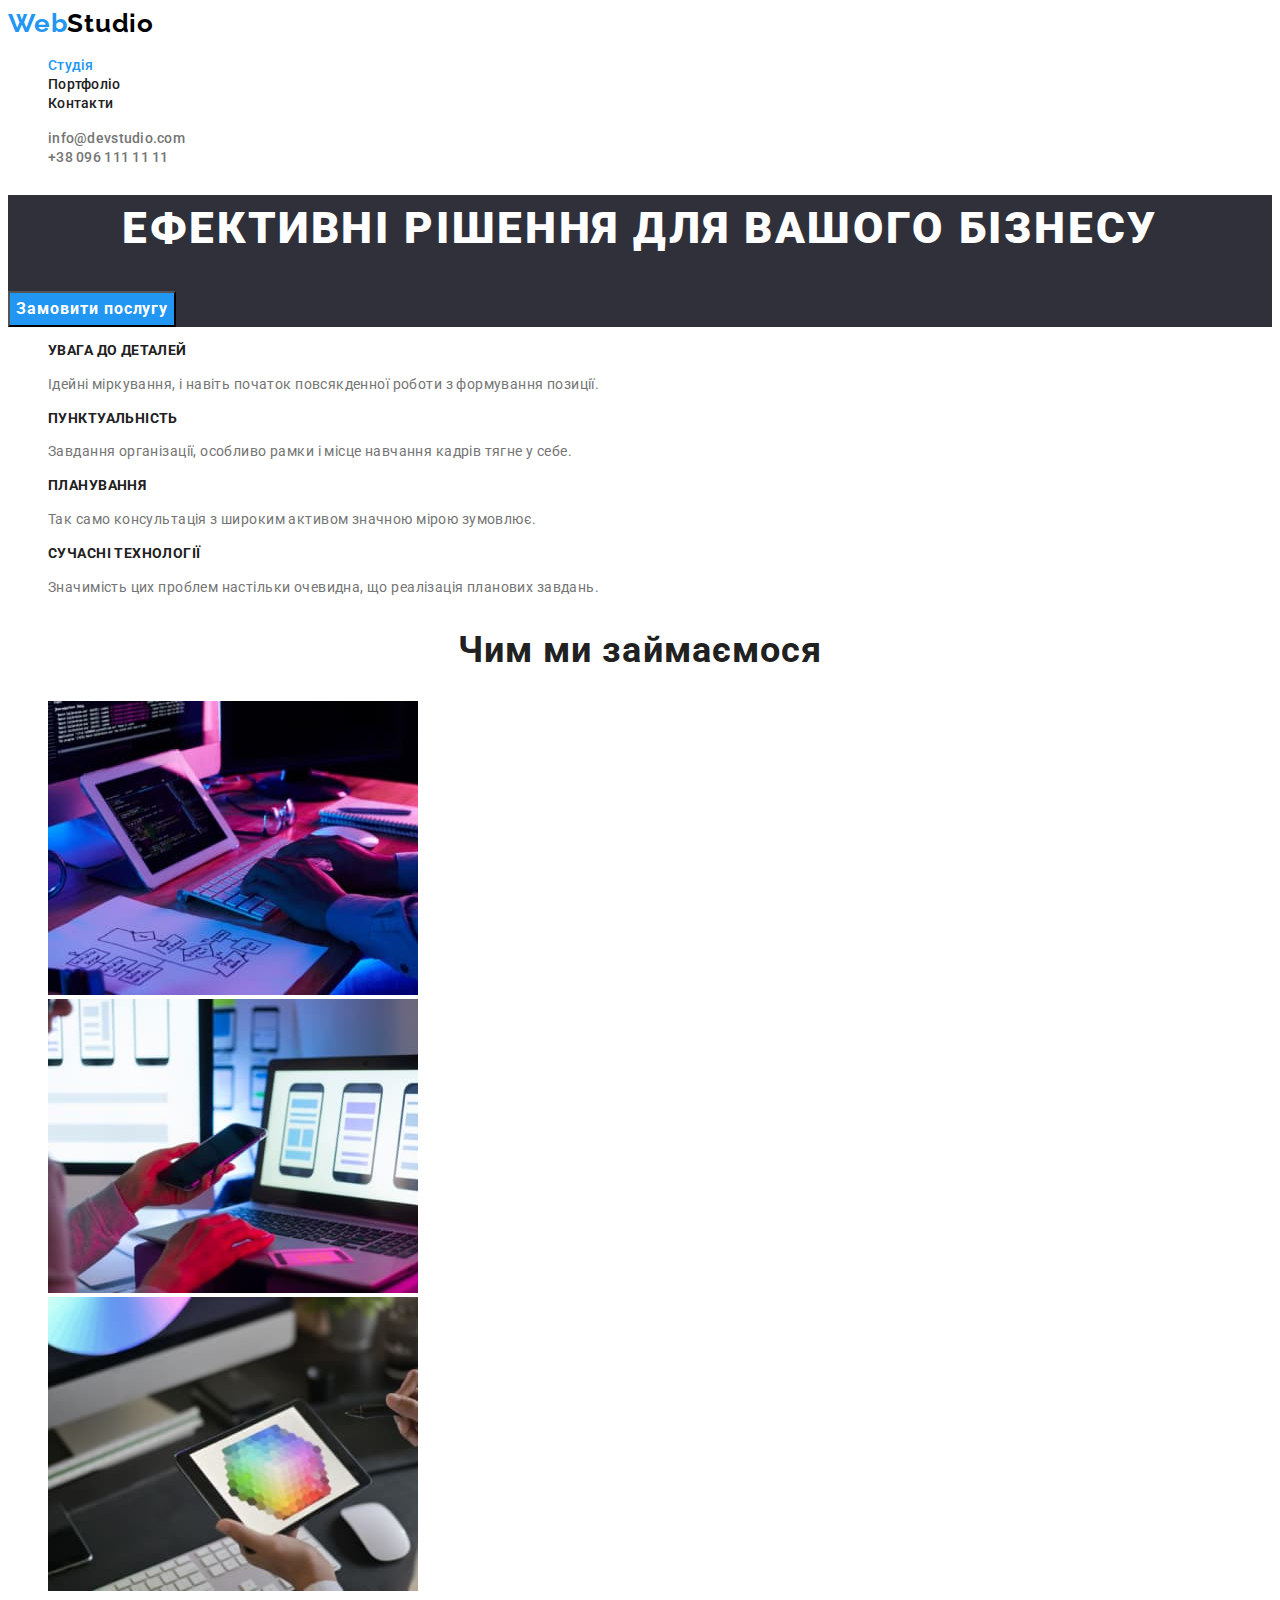
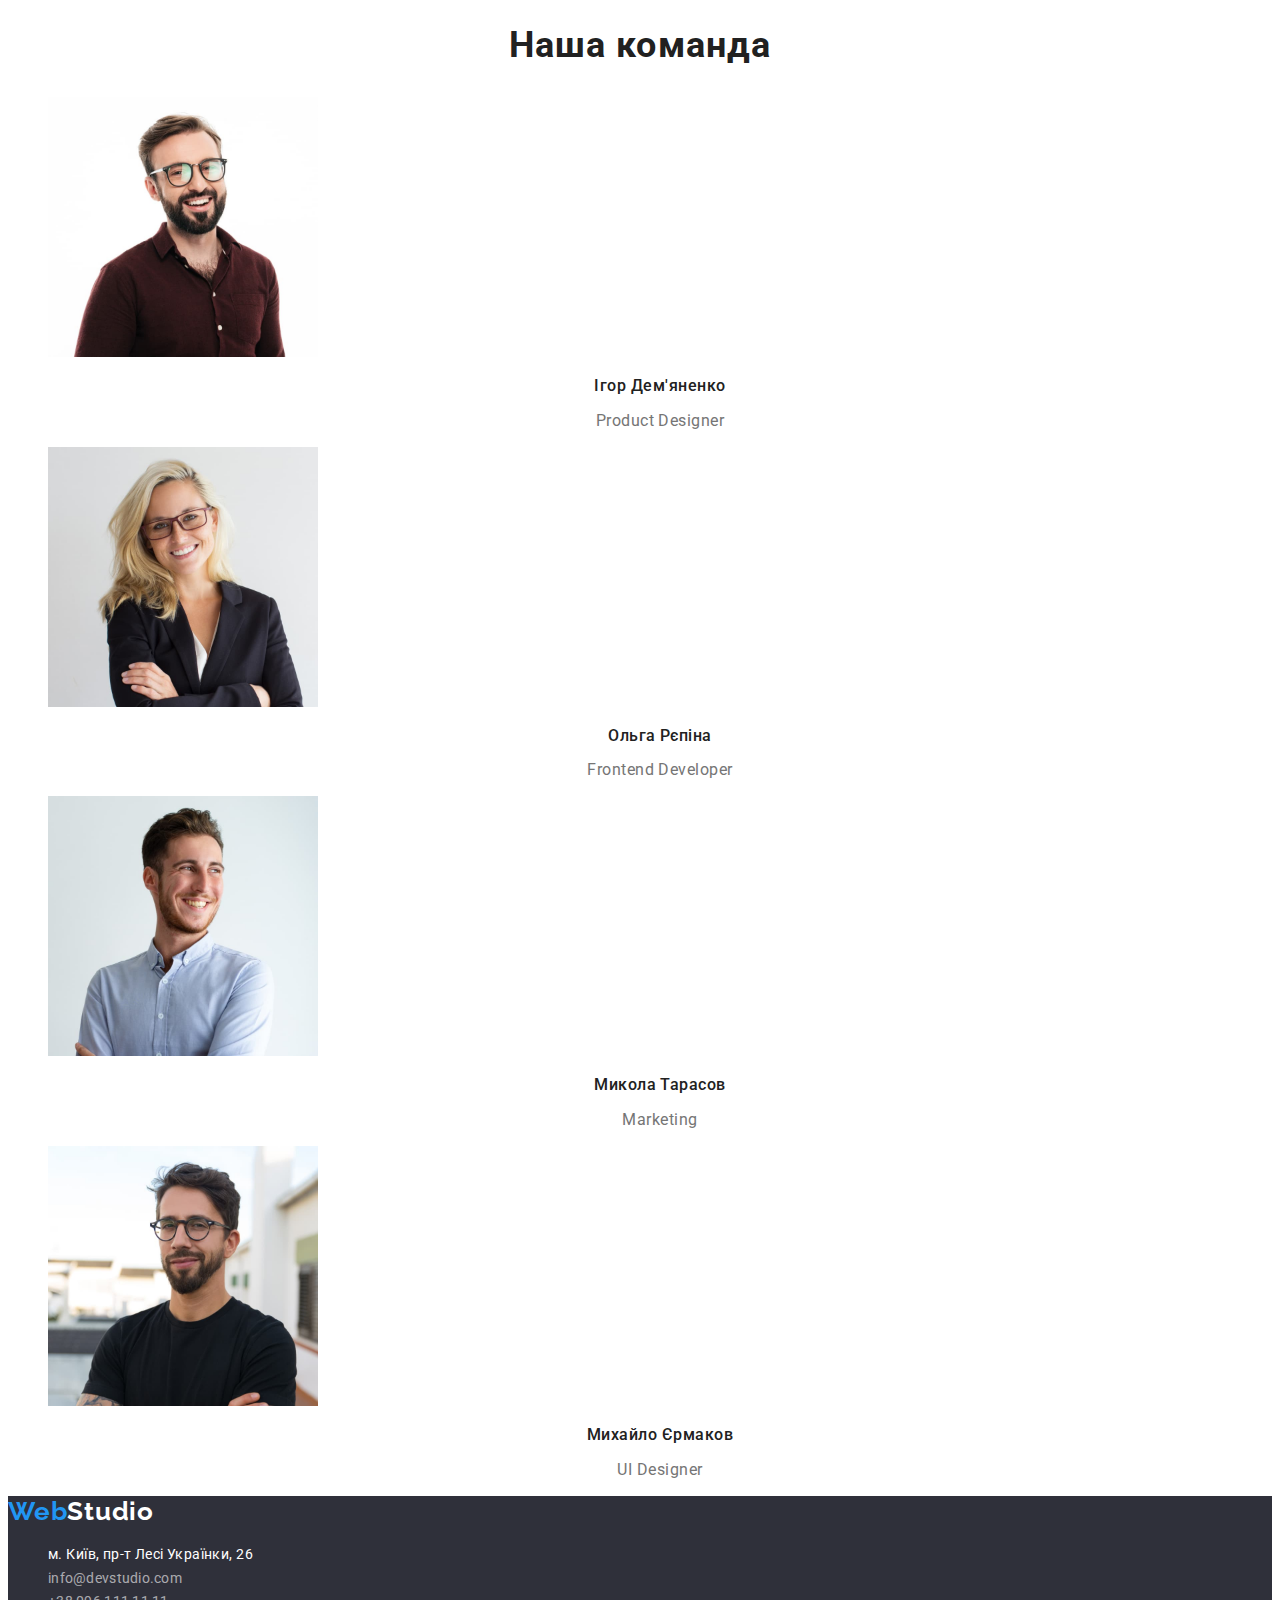
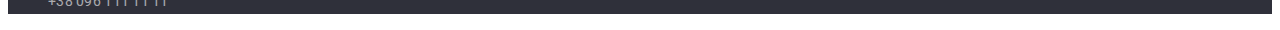
<file: index.html>
<!DOCTYPE html>
<html lang="uk">
  <head>
    <meta charset="UTF-8" />
    <meta http-equiv="X-UA-Compatible" content="IE=edge" />
    <meta name="viewport" content="width=device-width, initial-scale=1.0" />
    <title>WebStudio</title>
    <link rel="preconnect" href="https://fonts.googleapis.com" />
    <link rel="preconnect" href="https://fonts.gstatic.com" crossorigin />
    <link
      href="https://fonts.googleapis.com/css2?family=Raleway:wght@700&family=Roboto:wght@400;500;700;900&display=swap"
      rel="stylesheet"
    />
    <link rel="stylesheet" href="./css/styles.css" />
  </head>
  <body>
    <!-- Шапка сайту -->
    <header class="header">
      <nav class="header-nav">
        <a href="./index.html" class="header-logo link">
          <span class="accent-logo">Web</span>Studio</a
        >
        <ul class="header-list list">
          <li>
            <a href="./index.html" class="header-link link current">Студія</a>
          </li>
          <li>
            <a href="./portfolio.html" class="header-link link">Портфоліо</a>
          </li>
          <li>
            <a href="/" class="header-link link">Контакти</a>
          </li>
        </ul>
      </nav>
      <ul class="contacts-list list">
        <li>
          <a href="mailto:info@devstudio.com" class="header-mail link">info@devstudio.com</a>
        </li>
        <li>
          <a href="tel:+380961111111" class="header-tel link">+38 096 111 11 11</a>
        </li>
      </ul>
    </header>
    <main>
      <!-- Герой -->
      <section class="hero">
        <h1 class="hero-title">Ефективні рішення для вашого бізнесу</h1>
        <button type="button" class="hero-btn pointer">Замовити послугу</button>
      </section>
      <!-- Переваги -->
      <section class="benefits">
        <h2 class="visually-hidden">Переваги</h2>
        <ul class="list">
          <li>
            <h3 class="benefits-title">УВАГА ДО ДЕТАЛЕЙ</h3>
            <p class="benefits-text">
              Ідейні міркування, і навіть початок повсякденної роботи з формування позиції.
            </p>
          </li>
          <li>
            <h3 class="benefits-title">ПУНКТУАЛЬНІСТЬ</h3>
            <p class="benefits-text">
              Завдання організації, особливо рамки і місце навчання кадрів тягне у себе.
            </p>
          </li>
          <li>
            <h3 class="benefits-title">ПЛАНУВАННЯ</h3>
            <p class="benefits-text">
              Так само консультація з широким активом значною мірою зумовлює.
            </p>
          </li>
          <li>
            <h3 class="benefits-title">СУЧАСНІ ТЕХНОЛОГІЇ</h3>
            <p class="benefits-text">
              Значимість цих проблем настільки очевидна, що реалізація планових завдань.
            </p>
          </li>
        </ul>
      </section>
      <!-- Чим ми займаємося-->
      <section class="work">
        <h2 class="work-title">Чим ми займаємося</h2>
        <ul class="list">
          <li>
            <img
              src="./images/img1.jpg"
              alt="зображення програмыста працюючого за комп'ютером"
              width="370"
            />
          </li>
          <li>
            <img
              src="./images/img2.jpg"
              alt="Зображення програміста працюючого з мобільним телефоном"
              width="370"
            />
          </li>
          <li>
            <img
              src="./images/img3.jpg"
              alt="Зображення програміста працюючого на планшеті"
              width="370"
            />
          </li>
        </ul>
      </section>
      <!--Наша команда-->
      <section class="team">
        <h2 class="team-title">Наша команда</h2>
        <ul class="team-list list">
          <li>
            <img src="./images/ihordemianenko.jpg" alt="Ігор Дем'яненко" width="270" />
            <h3 class="team-name">Ігор Дем'яненко</h3>
            <p lang="en" class="team-description">Product Designer</p>
          </li>
          <li>
            <img src="./images/olhariepina.jpg" alt="Ольга Рєпіна" width="270" />
            <h3 class="team-name">Ольга Рєпіна</h3>
            <p lang="en" class="team-description">Frontend Developer</p>
          </li>
          <li>
            <img src="./images/mykolatarasov.jpg" alt="Микола Тарасов" width="270" />
            <h3 class="team-name">Микола Тарасов</h3>
            <p lang="en" class="team-description">Marketing</p>
          </li>
          <li>
            <img src="./images/mykhailoyermakov.jpg" alt="Михайло Єрмаков" width="270" />
            <h3 class="team-name">Михайло Єрмаков</h3>
            <p lang="en" class="team-description">UI Designer</p>
          </li>
        </ul>
      </section>
    </main>
    <!-- Футер -->
    <footer class="footer">
      <a href="/" class="footer-logo link"><span class="accent-logo">Web</span>Studio</a>
      <address>
        <ul class="address-list list">
          <li>
            <a
              href="https://goo.gl/maps/tT6efvYxBYDT4iRb8"
              target="_blank"
              rel="noopener noreferrer nofollow"
              class="address-link link"
              >м. Київ, пр-т Лесі Українки, 26</a
            >
          </li>
          <li>
            <a href="mailto:info@devstudio.com" class="address-item link">info@devstudio.com</a>
          </li>
          <li>
            <a href="tel:+380961111111" class="address-item link">+38 096 111 11 11</a>
          </li>
        </ul>
      </address>
    </footer>
  </body>
</html>
</file>
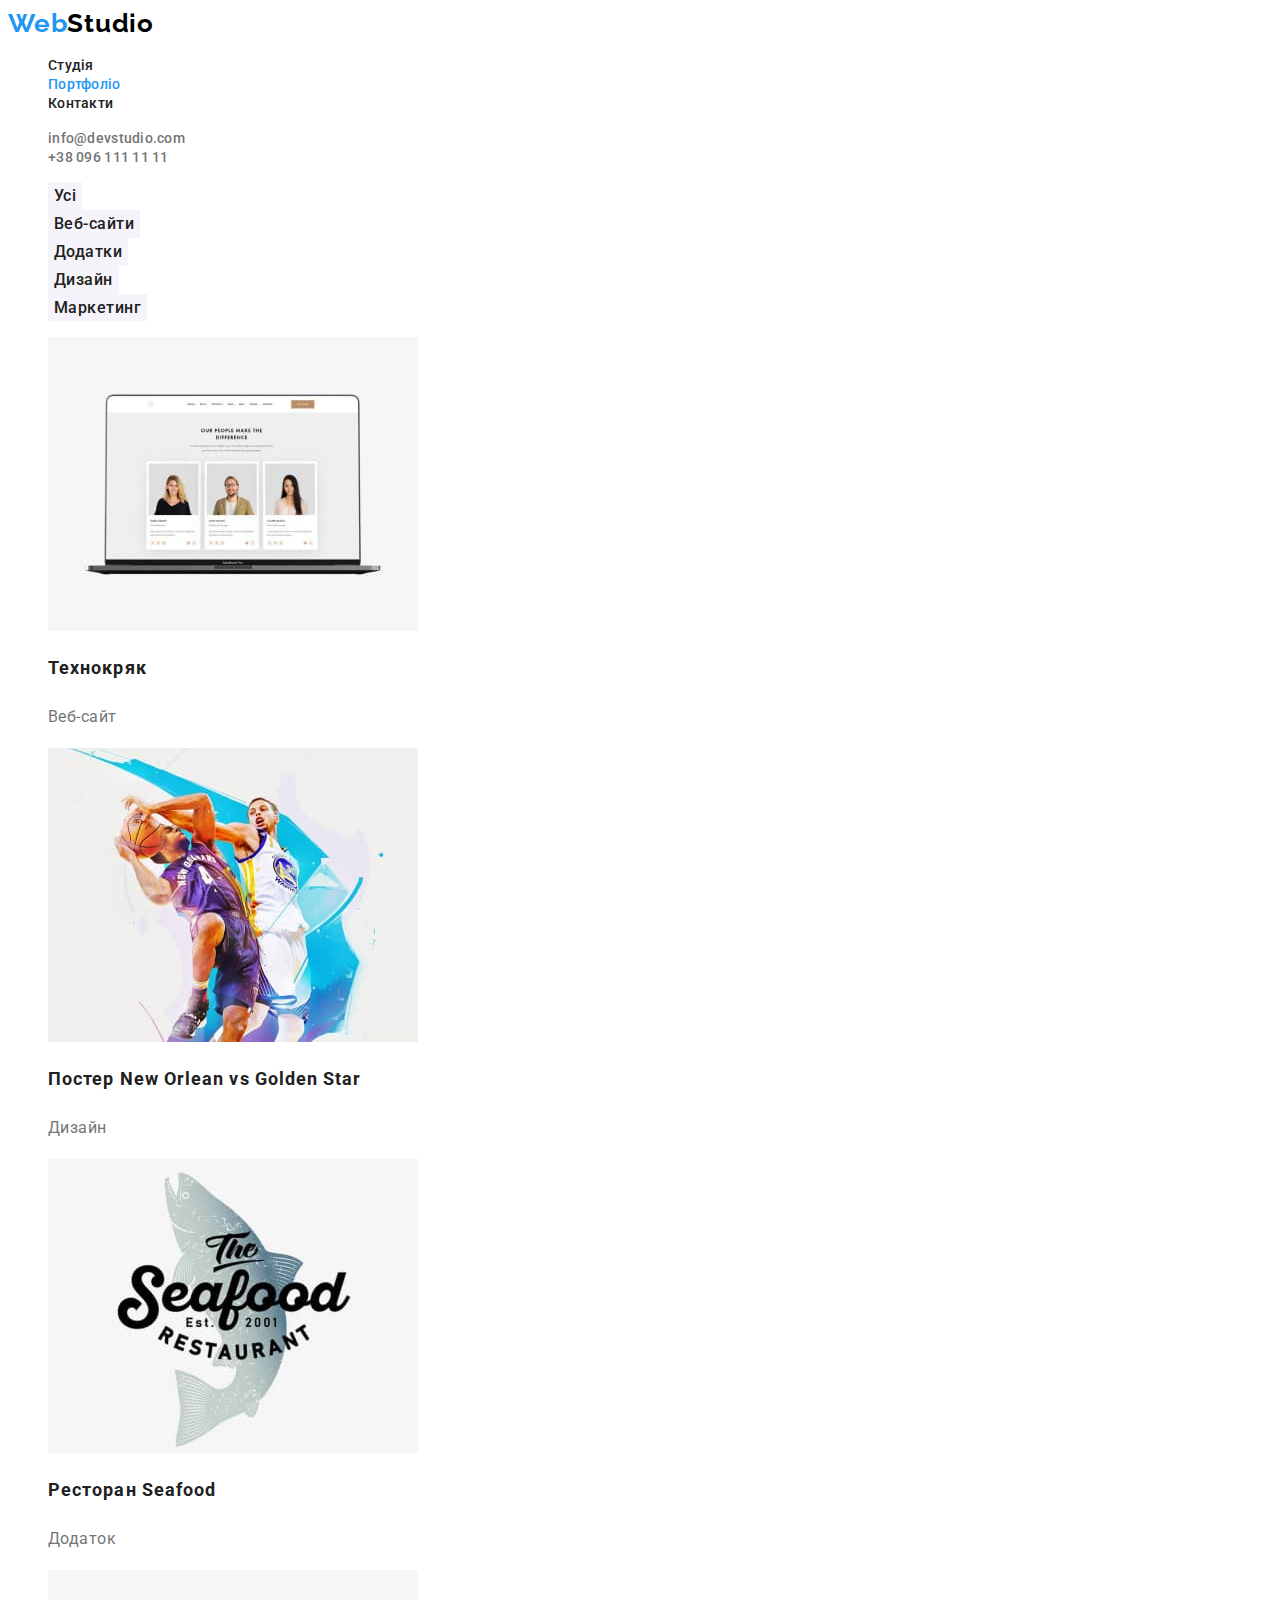
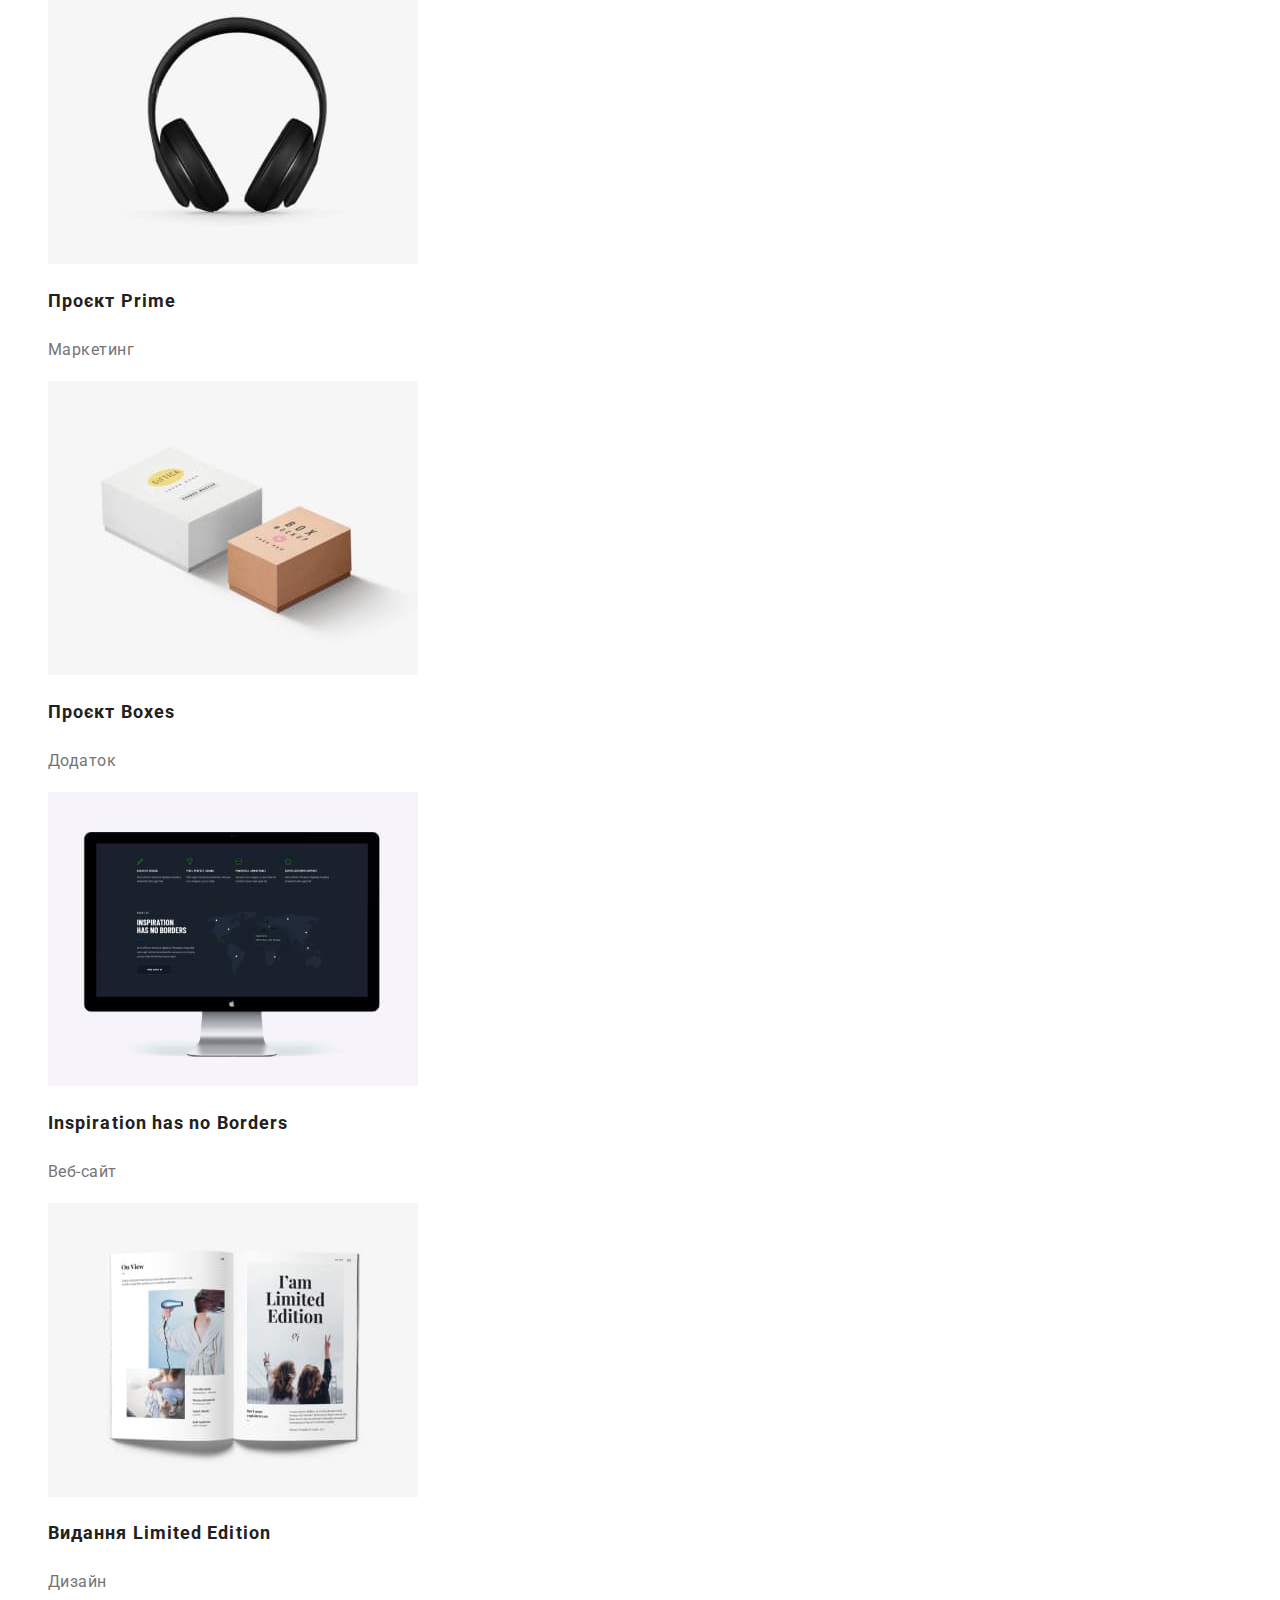
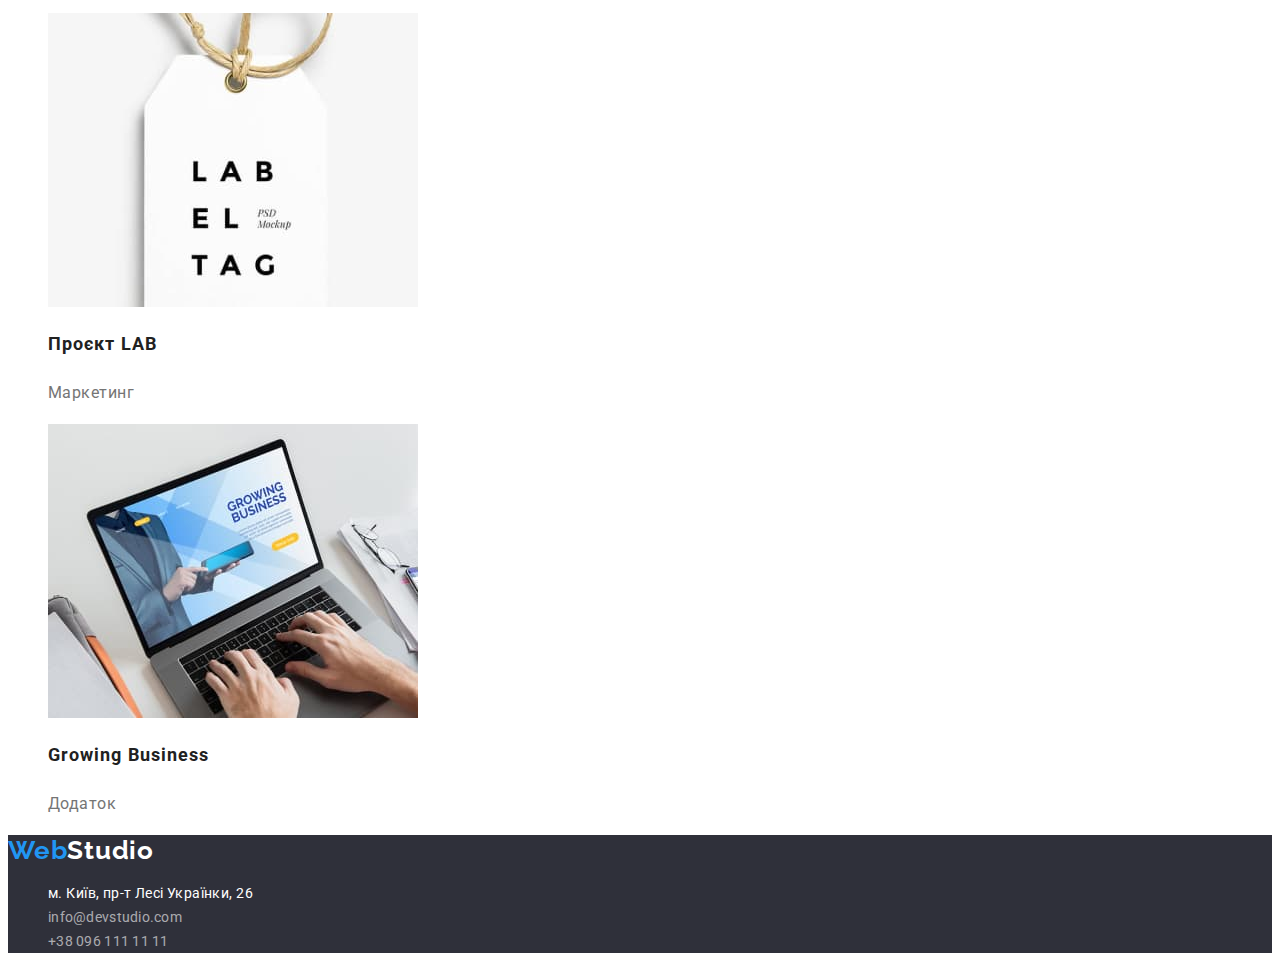
<file: portfolio.html>
<!DOCTYPE html>
<html lang="uk">
  <head>
    <meta charset="UTF-8" />
    <meta http-equiv="X-UA-Compatible" content="IE=edge" />
    <meta name="viewport" content="width=device-width, initial-scale=1.0" />
    <title>WebStudio</title>
    <link rel="preconnect" href="https://fonts.googleapis.com" />
    <link rel="preconnect" href="https://fonts.gstatic.com" crossorigin />
    <link
      href="https://fonts.googleapis.com/css2?family=Raleway:wght@700&family=Roboto:wght@400;500;700;900&display=swap"
      rel="stylesheet"
    />
    <link rel="stylesheet" href="./css/styles.css" />
  </head>
  <body>
    <!-- Шапка сайту -->
    <header class="header">
      <nav class="header-nav">
        <a href="./index.html" class="header-logo link">
          <span class="accent-logo">Web</span>Studio</a
        >
        <ul class="header-list list">
          <li>
            <a href="./index.html" class="header-link link">Студія</a>
          </li>
          <li>
            <a href="./portfolio.html" class="header-link link current">Портфоліо</a>
          </li>
          <li>
            <a href="/" class="header-link link">Контакти</a>
          </li>
        </ul>
      </nav>
      <ul class="contacts-list list">
        <li>
          <a href="mailto:info@devstudio.com" class="header-mail link">info@devstudio.com</a>
        </li>
        <li>
          <a href="tel:+380961111111" class="header-tel link">+38 096 111 11 11</a>
        </li>
      </ul>
    </header>
    <main>
      <!-- Портфоліо-->
      <section class="portfolio">
        <h1 class="visually-hidden">Портфоліо</h1>
        <ul class="button-list list">
          <li><button type="button" class="portfolio-btn pointer">Усі</button></li>
          <li><button type="button" class="portfolio-btn pointer">Веб-сайти</button></li>
          <li><button type="button" class="portfolio-btn pointer">Додатки</button></li>
          <li><button type="button" class="portfolio-btn pointer">Дизайн</button></li>
          <li><button type="button" class="portfolio-btn pointer">Маркетинг</button></li>
        </ul>

        <ul class="portfolio-list list">
          <li>
            <img
              src="./images/img4.jpg"
              alt="Ноутбук із зображенням людей на моніторі"
              width="370"
            />
            <h2 class="portfolio-title">Технокряк</h2>
            <p class="portfolio-subtitle">Веб-сайт</p>
          </li>
          <li>
            <img src="./images/img5.jpg" alt="Зображення баскетболістів" width="370" />
            <h2 class="portfolio-title">Постер <span lang="en">New Orlean vs Golden Star</span></h2>
            <p class="portfolio-subtitle">Дизайн</p>
          </li>
          <li>
            <img src="./images/img6.jpg" alt="Логотип ресторану" width="370" />
            <h2 class="portfolio-title">Ресторан <span lang="en">Seafood</span></h2>
            <p class="portfolio-subtitle">Додаток</p>
          </li>
          <li>
            <img src="./images/img7.jpg" alt="Накладні навушники" width="370" />
            <h2 class="portfolio-title">Проєкт <span lang="en">Prime</span></h2>
            <p class="portfolio-subtitle">Маркетинг</p>
          </li>
          <li>
            <img src="./images/img8.jpg" alt="Паперові коробки" width="370" />
            <h2 class="portfolio-title">Проєкт <span lang="en">Boxes</span></h2>
            <p class="portfolio-subtitle">Додаток</p>
          </li>
          <li>
            <img src="./images/img9.jpg" alt="Настільний монітор" width="370" />
            <h2 class="portfolio-title"><span lang="en">Inspiration has no Borders</span></h2>
            <p class="portfolio-subtitle">Веб-сайт</p>
          </li>
          <li>
            <img src="./images/img10.jpg" alt="Розгорнутий журнал" width="370" />
            <h2 class="portfolio-title">Видання <span lang="en">Limited Edition</span></h2>
            <p class="portfolio-subtitle">Дизайн</p>
          </li>
          <li>
            <img src="./images/img11.jpg" alt="Паперова бірка" width="370" />
            <h2 class="portfolio-title">Проєкт <span lang="en">LAB</span></h2>
            <p class="portfolio-subtitle">Маркетинг</p>
          </li>
          <li>
            <img src="./images/img12.jpg" alt="Людина працює за ноутбуком" width="370" />
            <h2 class="portfolio-title"><span lang="en">Growing Business</span></h2>
            <p class="portfolio-subtitle">Додаток</p>
          </li>
        </ul>
      </section>
    </main>
    <!-- Футер -->
    <footer class="footer">
      <a href="/" class="footer-logo link"><span class="accent-logo">Web</span>Studio</a>
      <address>
        <ul class="address-list list">
          <li>
            <a
              href="https://goo.gl/maps/tT6efvYxBYDT4iRb8"
              target="_blank"
              rel="noopener noreferrer nofollow"
              class="address-link link"
              >м. Київ, пр-т Лесі Українки, 26</a
            >
          </li>
          <li>
            <a href="mailto:info@devstudio.com" class="address-item link">info@devstudio.com</a>
          </li>
          <li>
            <a href="tel:+380961111111" class="address-item link">+38 096 111 11 11</a>
          </li>
        </ul>
      </address>
    </footer>
  </body>
</html>
</file>
<file: css/styles.css>
:root {
  --primary-text-color: #212121;
  --second-text-color: #757575;
  --third-text-color: #ffffff;
  --accent-color: #2196f3;
  --second-accent-color: #188ce8;
  --logo-text-color: #000000;
  --footer-contakts-color: rgba(255, 255, 255, 0.6);
  --footer-background-color: #2f303a;
}

.list {
  list-style: none;
}

.link {
  text-decoration: none;
}

body {
  font-family: 'Roboto', sans-serif;
  color: var(--primary-text-color);
}

.visually-hidden {
  position: absolute;
  width: 1px;
  height: 1px;
  margin: -1px;
  border: 0;
  padding: 0;
  white-space: nowrap;
  overflow: hidden;
}
/* Шапка сайту */

.header-logo {
  font-family: 'Raleway';
  font-weight: 700;
  font-size: 26px;
  line-height: 1.19;
  letter-spacing: 0.03em;
  color: var(--logo-text-color);
}
.accent-logo {
  color: var(--accent-color);
}

.header-list .link {
  font-weight: 500;
  font-size: 14px;
  line-height: 1.14;
  letter-spacing: 0.02em;
  color: var(--primary-text-color);
}

.header-list .link:hover,
.header-list .link:focus {
  color: var(--accent-color);
}

.header-nav .link.current {
  color: var(--accent-color);
}

.header-mail,
.header-tel {
  font-weight: 500;
  font-size: 14px;
  line-height: 1.14;
  letter-spacing: 0.02em;
  color: var(--second-text-color);
}

.contacts-list .link:hover,
.contacts-list .link:focus {
  color: var(--accent-color);
}
/* Герой */

.hero {
  background-color: var(--footer-background-color);
}

.hero-title {
  font-weight: 900;
  font-size: 44px;
  line-height: 1.5;
  text-align: center;
  letter-spacing: 0.06em;
  text-transform: uppercase;
  color: var(--third-text-color);
}

.hero-btn {
  font-family: 'Roboto';
  font-style: normal;
  font-weight: 700;
  font-size: 16px;
  line-height: 1.87;
  letter-spacing: 0.06em;
  color: var(--third-text-color);
  background-color: var(--accent-color);
}

.hero-btn:hover,
.hero-btn:focus {
  background-color: var(--second-accent-color);
}
.pointer {
  cursor: pointer;
}
/* Переваги */

.benefits-title {
  font-size: 14px;
  line-height: 1.14;
  letter-spacing: 0.03em;
  text-transform: uppercase;
  color: var(--primary-text-color);
}

.benefits-text {
  font-size: 14px;
  line-height: 1.7;
  letter-spacing: 0.03em;
  color: var(--second-text-color);
}
/* Чим ми займаємося */
.work-title {
  font-size: 36px;
  line-height: 1.16;
  text-align: center;
  letter-spacing: 0.03em;
  color: var(--primary-text-color);
}

/* Наша команда */

.team-title {
  font-size: 36px;
  line-height: 1.16;
  text-align: center;
  letter-spacing: 0.03em;
  color: var(--primary-text-color);
}
.team-name {
  font-weight: 500;
  font-size: 16px;
  line-height: 1.18;
  text-align: center;
  letter-spacing: 0.03em;
  color: var(--primary-text-color);
}

.team-description {
  font-size: 16px;
  line-height: 1.18;
  text-align: center;
  letter-spacing: 0.03em;
  color: var(--second-text-color);
}
/* Футер */

footer {
  background-color: var(--footer-background-color);
  font-style: normal;
}

.footer-logo {
  font-family: 'Raleway';
  font-weight: 700;
  font-size: 26px;
  line-height: 1.19;
  letter-spacing: 0.03em;
  color: var(--third-text-color);
}

.address-link {
  font-style: normal;
  font-size: 14px;
  line-height: 1.7;
  letter-spacing: 0.03em;
  color: var(--third-text-color);
}
.address-item {
  font-style: normal;
  font-size: 14px;
  line-height: 1.7;
  letter-spacing: 0.02em;
  color: var(--footer-contakts-color);
}

.address-list .link:hover,
.address-list .link:focus {
  color: var(--accent-color);
}

/* ----ПОРТФОЛІО--- */
.button-list {
}

.portfolio-btn {
  font-family: 'Roboto';
  font-weight: 500;
  font-size: 16px;
  line-height: 1.62;
  text-align: center;
  letter-spacing: 0.03em;
  border: 0;
  color: var(--primary-text-color);
  background-color: #f5f4fa;
}

.portfolio-btn:hover,
.portfolio-btn:focus {
  background-color: var(--accent-color);
  color: var(--third-text-color);
}

.portfolio-title {
  font-size: 18px;
  line-height: 2;
  letter-spacing: 0.06em;
  color: var(--primary-text-color);
}

.portfolio-subtitle {
  font-size: 16px;
  line-height: 1.87;
  letter-spacing: 0.03em;
  color: var(--second-text-color);
}
</file>
